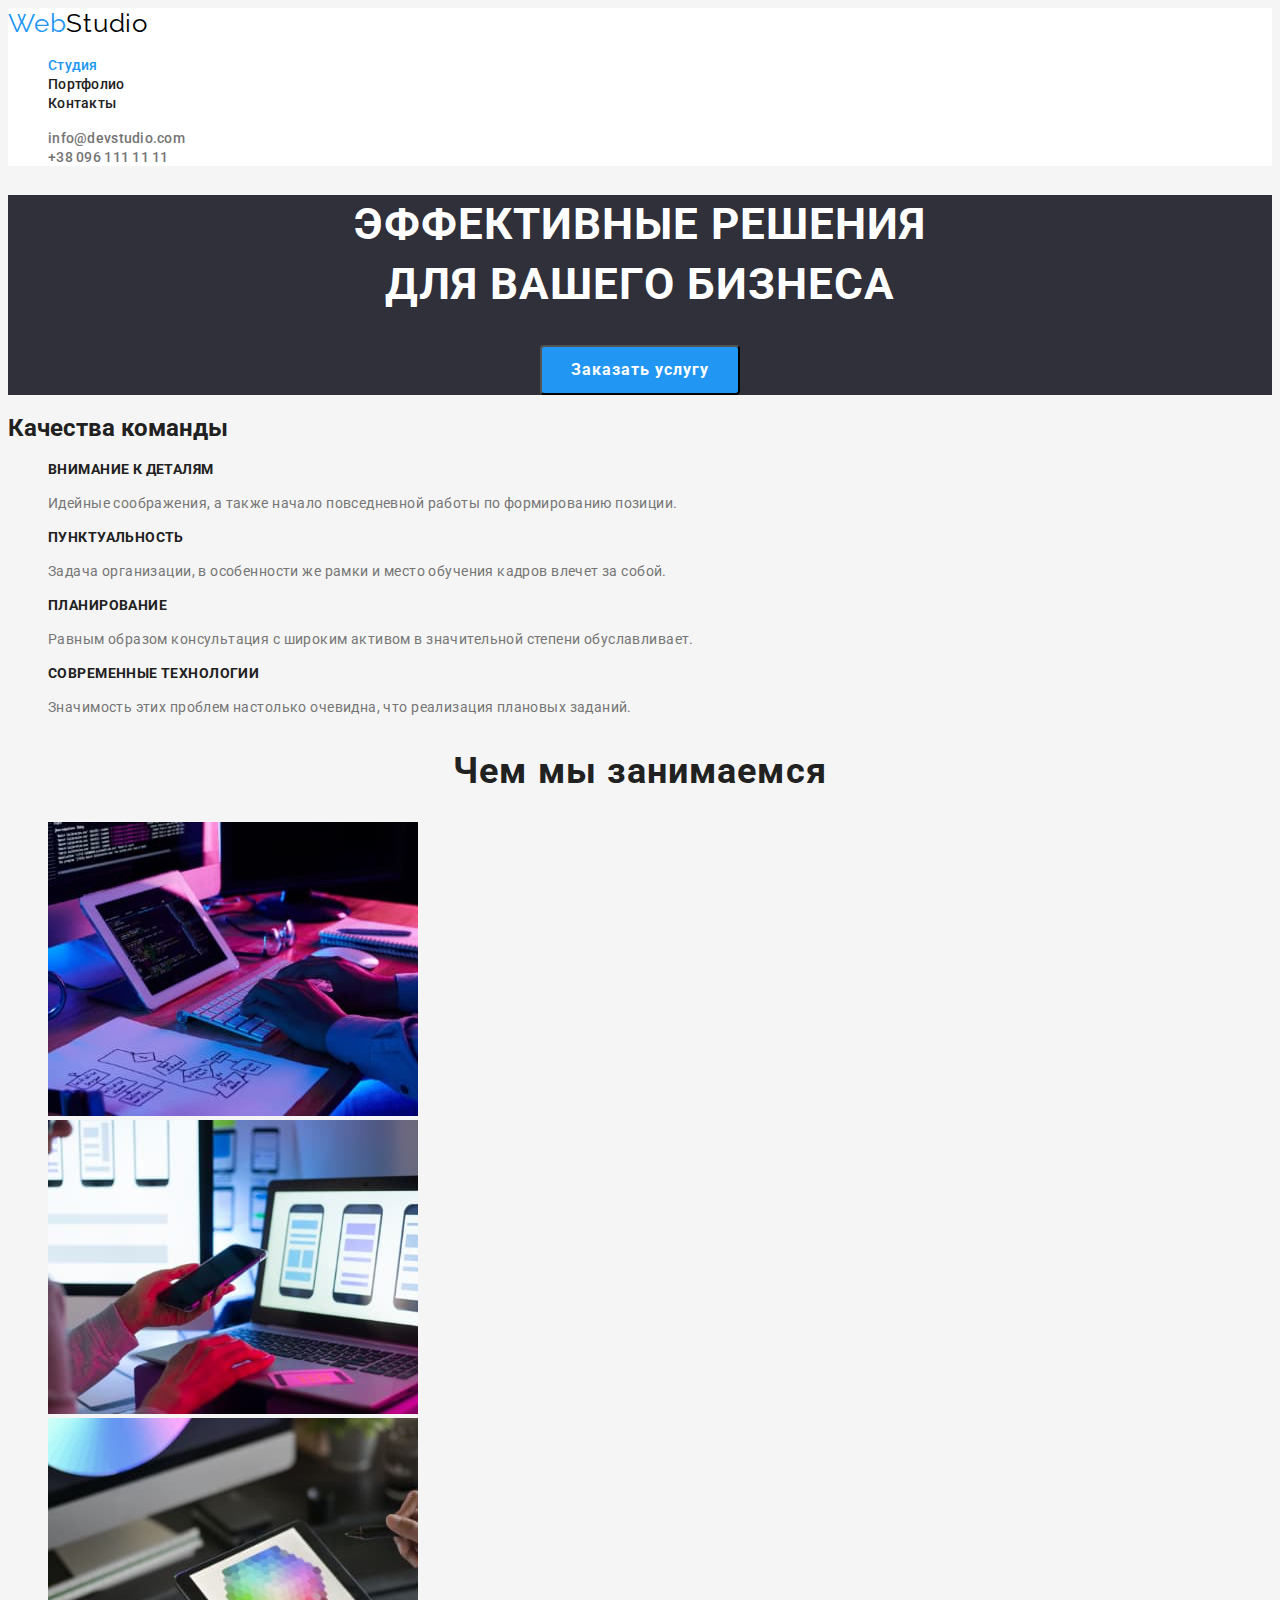
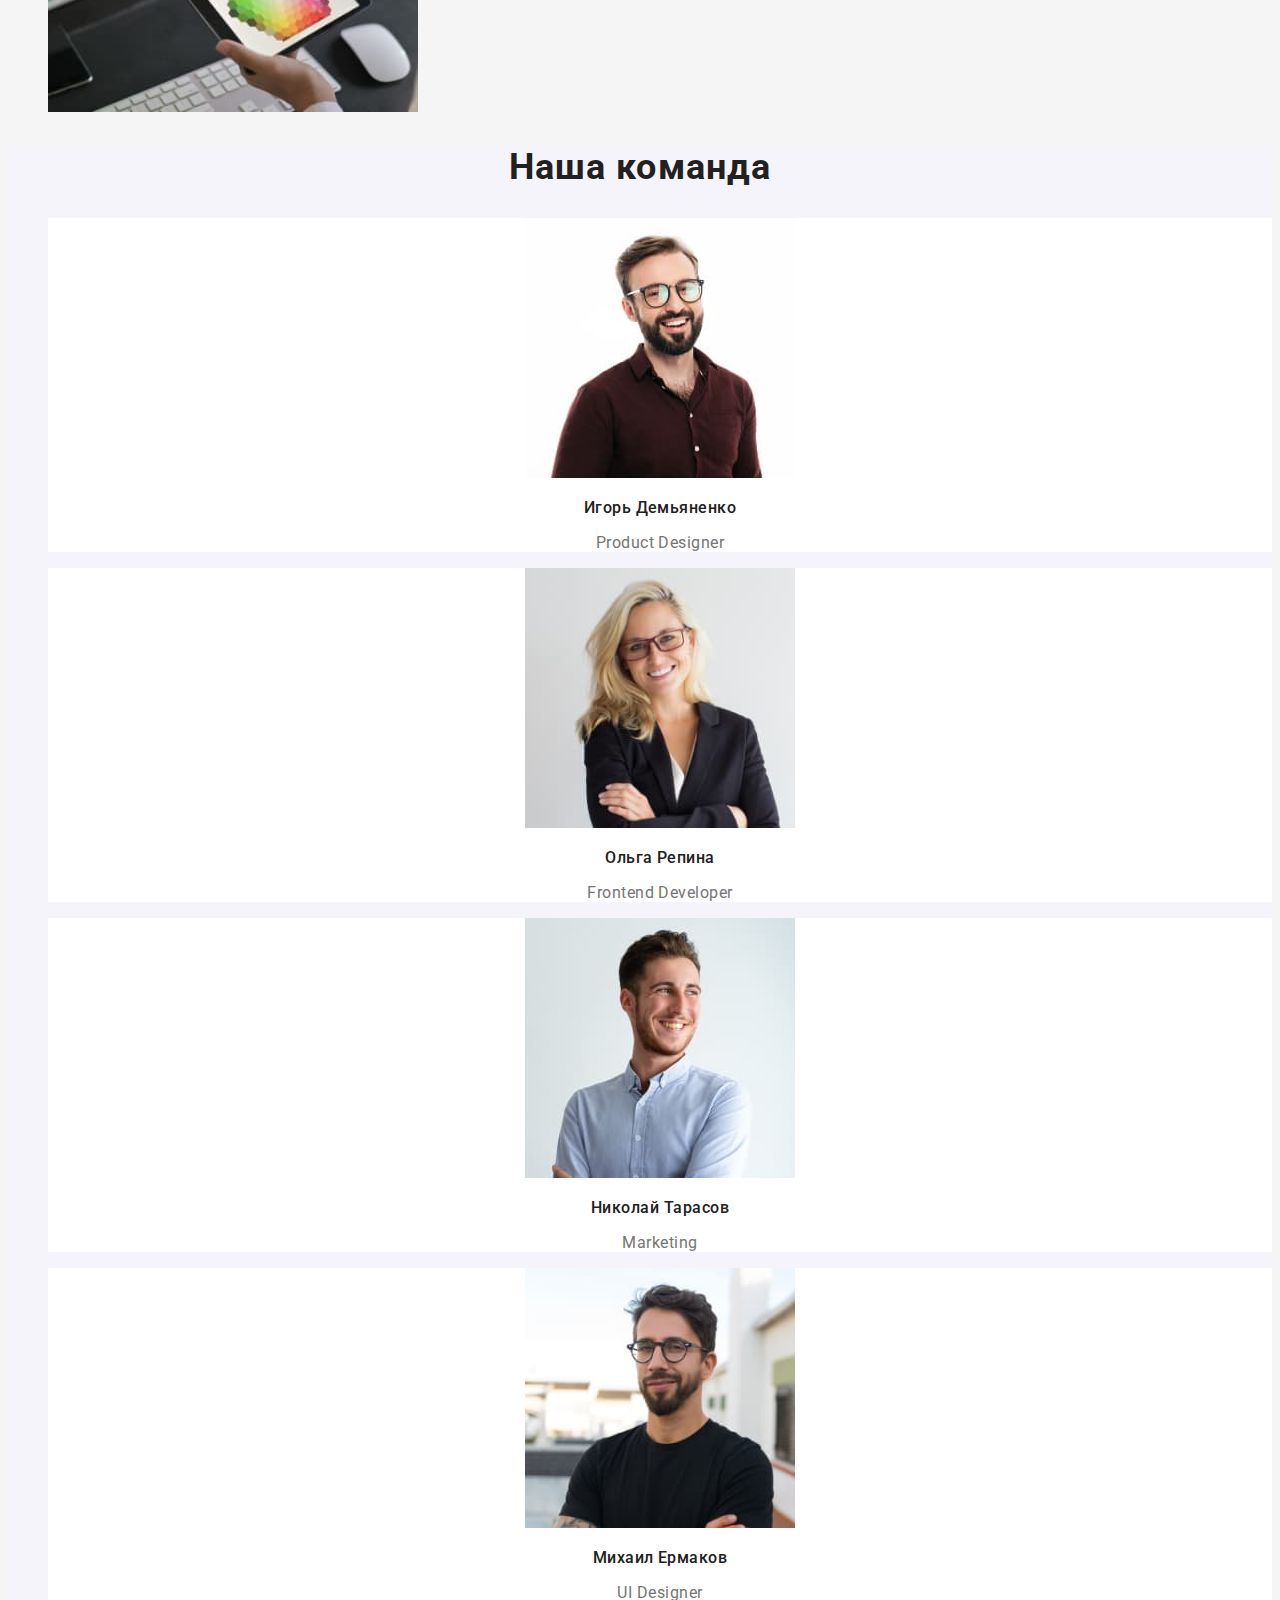
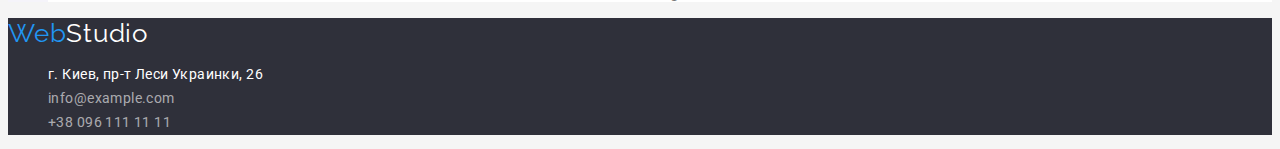
<file: index.html>
<!DOCTYPE html>
<html lang="ru">
  <head>
    <meta charset="UTF-8" />
    <meta http-equiv="X-UA-Compatible" content="IE=edge" />
    <meta name="viewport" content="width=device-width, initial-scale=1.0" />
    <title>WebStudio</title>
    <link
      href="https://fonts.googleapis.com/css2?family=Raleway:wght@700&family=Roboto:wght@400;500;700;900&display=swap"
      rel="stylesheet"
    />
    <link rel="stylesheet" href="./css/styles.css" />
  </head>

  <body>
    <!-- Header -->
    <header>
      <!-- logo -->
      <a class="logo" href="./index.html">
        <span class="logo-part1">Web</span><span class="logo-part2">Studio</span>
      </a>
      <nav>
        <!-- about -->
        <ul>
          <li>
            <a class="nav-link current" href="./index.html">Студия</a>
          </li>
          <li>
            <a class="nav-link" href="./portfolio.html">Портфолио</a>
          </li>
          <li>
            <a class="nav-link" href="#">Контакты</a>
          </li>
        </ul>
      </nav>
      <!-- Contacts -->
      <ul>
        <li>
          <a class="contacnts-link" href="mailto:info@devstudio.com">info@devstudio.com</a>
        </li>
        <li>
          <a class="contacnts-link" href="tel:+380961111111">+38 096 111 11 11</a>
        </li>
      </ul>
    </header>
    <!-- Main -->
    <main>
      <!-- order service -->
      <section class="oreder-section">
        <h1>
          Эффективные решения <br />
          для вашего бизнеса
        </h1>
        <button class="order-button" type="button">Заказать услугу</button>
      </section>
      <!-- Team Qualities -->
      <section class="qalities">
        <h2>Качества команды</h2>
        <ul>
          <li>
            <h3>Внимание к деталям</h3>
            <p>Идейные соображения, а также начало повседневной работы по формированию позиции.</p>
          </li>
          <li>
            <h3>Пунктуальность</h3>
            <p>
              Задача организации, в особенности же рамки и место обучения кадров влечет за собой.
            </p>
          </li>
          <li>
            <h3>Планирование</h3>
            <p>
              Равным образом консультация с широким активом в значительной степени обуславливает.
            </p>
          </li>
          <li>
            <h3>Современные технологии</h3>
            <p>Значимость этих проблем настолько очевидна, что реализация плановых заданий.</p>
          </li>
        </ul>
      </section>
      <!-- What we do -->
      <section>
        <h2 class="section-title">Чем мы занимаемся</h2>
        <ul>
          <li>
            <img
              src="./images/img.jpg"
              alt="написание программного кода"
              width="370"
              height="294"
            />
          </li>
          <li>
            <img
              src="./images/img(1).jpg"
              alt="разработка мобильных приложений"
              width="370"
              height="294"
            />
          </li>
          <li><img src="./images/img(2).jpg" alt="создание дизайна" width="370" height="294" /></li>
        </ul>
      </section>
      <!-- Our Team -->
      <section class="team-section">
        <h2 class="section-title">Наша команда</h2>
        <ul>
          <li class="team-unit">
            <img src="./images/img(3).jpg" alt="Игорь Демьяненко" width="270" height="260" />
            <h3>Игорь Демьяненко</h3>
            <p>Product Designer</p>
          </li>
          <li class="team-unit">
            <img src="./images/img(4).jpg" alt="Ольга Репина" width="270" height="260" />
            <h3>Ольга Репина</h3>
            <p>Frontend Developer</p>
          </li>
          <li class="team-unit">
            <img src="./images/img(5).jpg" alt="Николай Тарасов" width="270" height="260" />
            <h3>Николай Тарасов</h3>
            <p>Marketing</p>
          </li>
          <li class="team-unit">
            <img src="./images/img(6).jpg" alt="Михаил Ермаков" width="270" height="260" />
            <h3>Михаил Ермаков</h3>
            <p>UI Designer</p>
          </li>
        </ul>
      </section>
    </main>
    <!-- Footer -->
    <footer>
      <a class="logo" href="./index.html">
        <span class="logo-part1">Web</span><span class="logo-part2">Studio</span>
      </a>
      <!-- Address -->
      <address>
        <ul>
          <li>
            <a
              class="address-link map-link"
              href="https://goo.gl/maps/o6okpZwp64HQ24k48"
              target="_blank"
              rel="noopener noreferrer"
              >г. Киев, пр-т Леси Украинки, 26</a
            >
          </li>
          <li>
            <a class="address-link" href="info@example.com">info@example.com</a>
          </li>
          <li>
            <a class="address-link" href="tel:+380961111111">+38 096 111 11 11</a>
          </li>
        </ul>
      </address>
    </footer>
  </body>
</html>
</file>
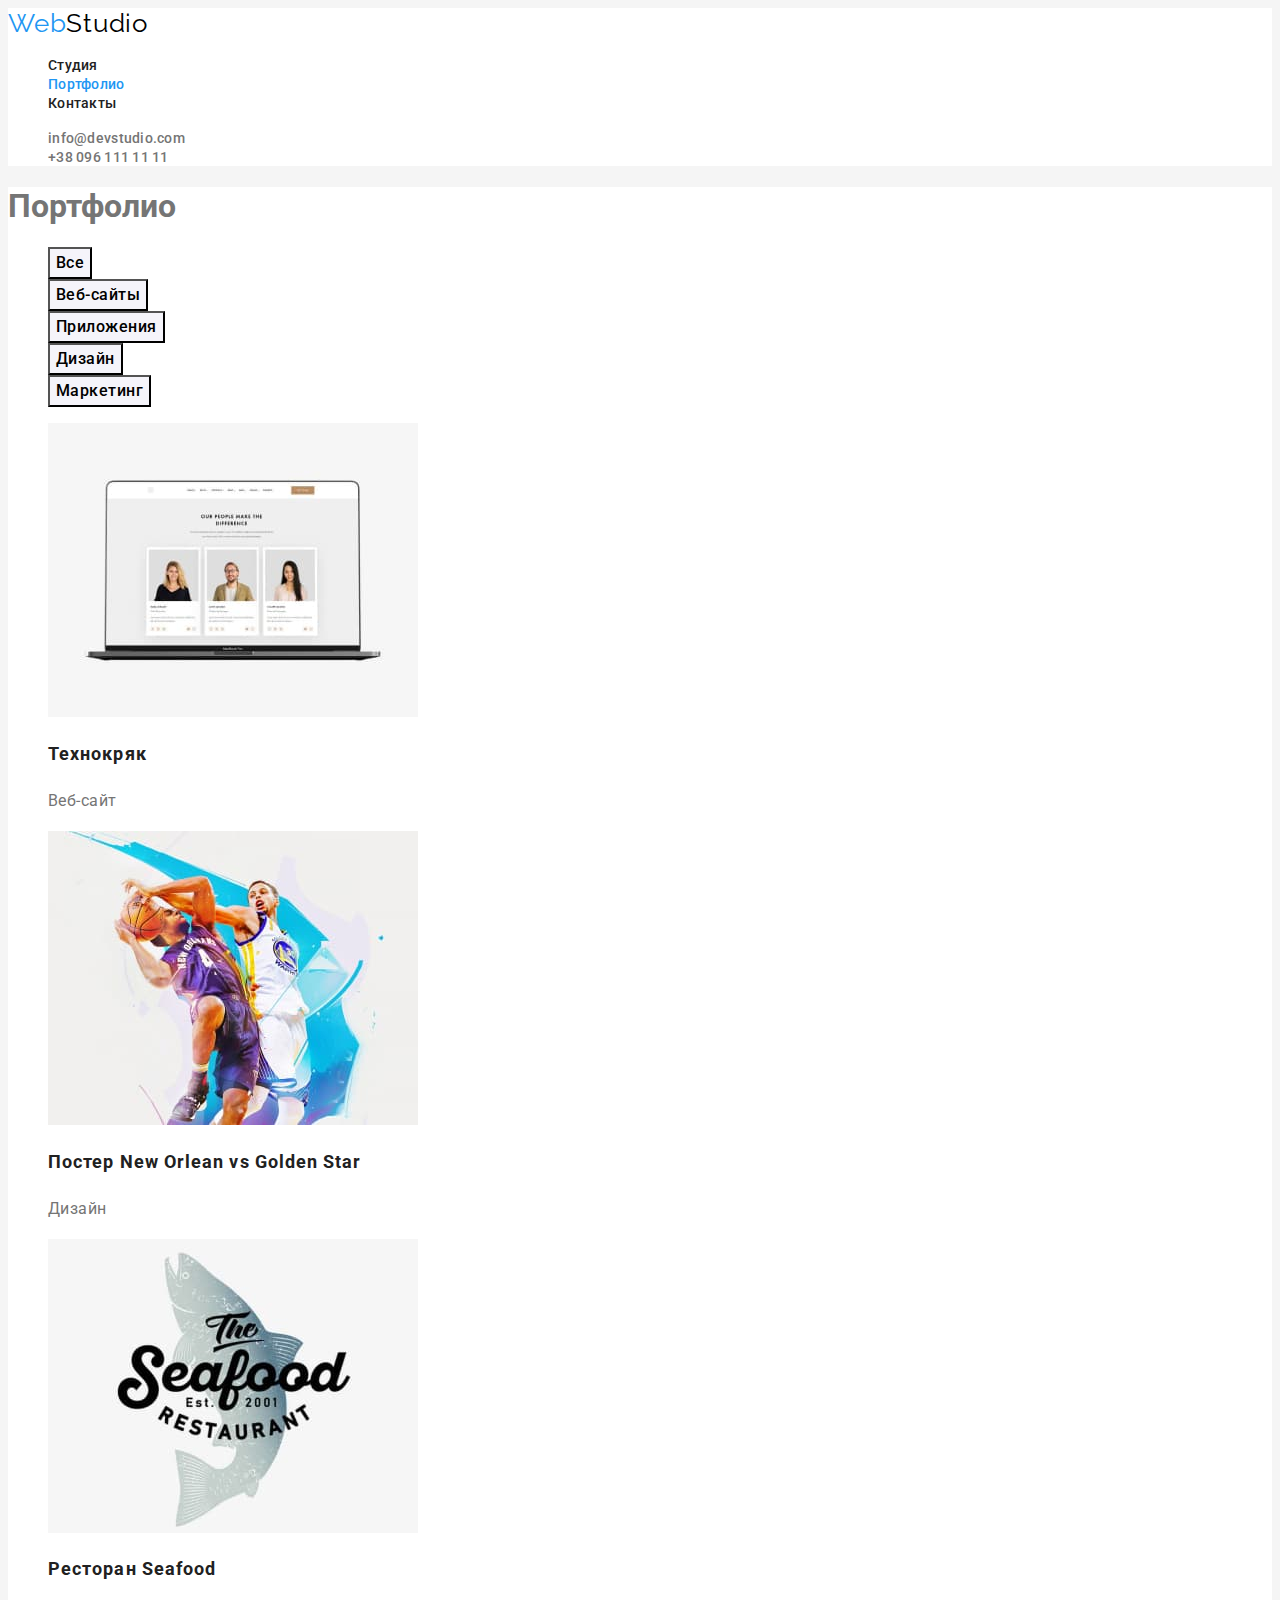
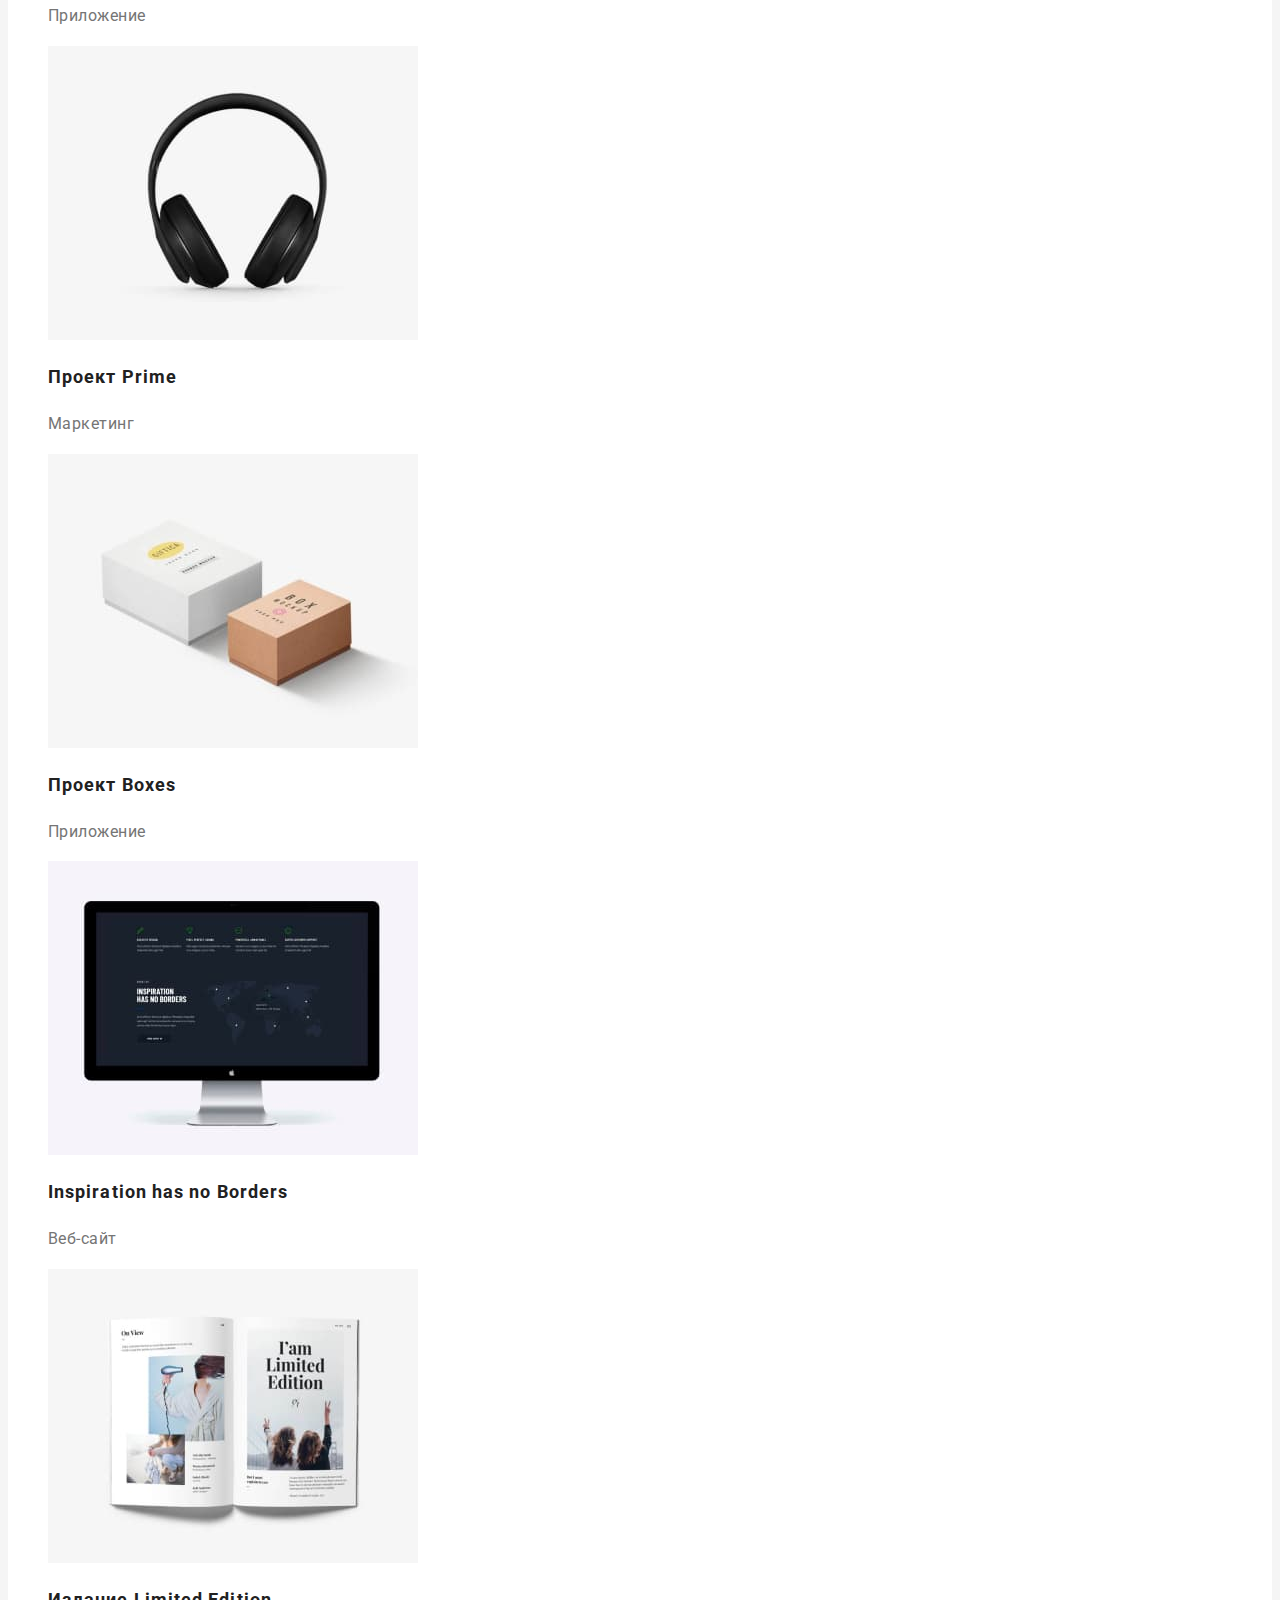
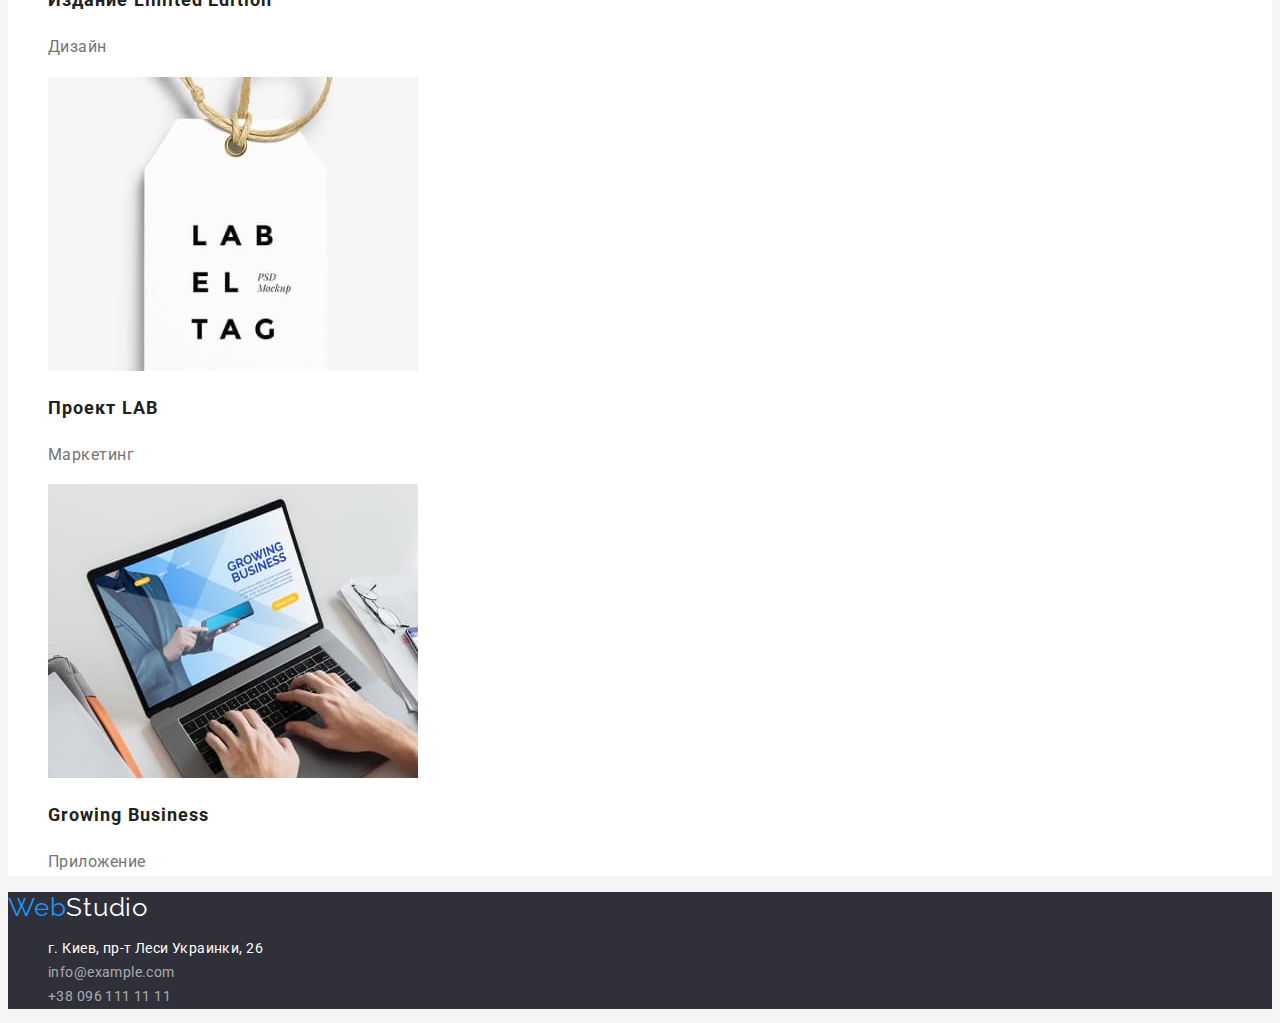
<file: portfolio.html>
<!DOCTYPE html>
<html lang="ru">
  <head>
    <meta charset="UTF-8" />
    <meta http-equiv="X-UA-Compatible" content="IE=edge" />
    <meta name="viewport" content="width=device-width, initial-scale=1.0" />
    <title>WebStudio</title>
    <link
      href="https://fonts.googleapis.com/css2?family=Raleway:wght@700&family=Roboto:wght@400;500;700;900&display=swap"
      rel="stylesheet"
    />
    <link rel="stylesheet" href="./css/styles.css" />
  </head>

  <body>
    <!-- Header -->
    <header>
      <nav>
        <a class="logo" href="./index.html">
          <span class="logo-part1">Web</span><span class="logo-part2">Studio</span>
        </a>
        <!-- about -->
        <ul>
          <li>
            <a class="nav-link" href="./index.html">Студия</a>
          </li>
          <li>
            <a class="nav-link current" href="./portfolio.html">Портфолио</a>
          </li>
          <li>
            <a class="nav-link" href="#">Контакты</a>
          </li>
        </ul>
      </nav>
      <!-- Contacts -->
      <ul>
        <li>
          <a class="contacnts-link" href="mailto:info@devstudio.com">info@devstudio.com</a>
        </li>
        <li>
          <a class="contacnts-link" href="tel:+380961111111">+38 096 111 11 11</a>
        </li>
      </ul>
    </header>
    <!-- Main -->
    <main>
      <section class="portfolio">
        <h1>Портфолио</h1>
        <!-- filters list -->
        <ul>
          <li>
            <button class="filter-button" type="button">Все</button>
          </li>
          <li>
            <button class="filter-button" type="button">Веб-сайты</button>
          </li>
          <li>
            <button class="filter-button" type="button">Приложения</button>
          </li>
          <li>
            <button class="filter-button" type="button">Дизайн</button>
          </li>
          <li>
            <button class="filter-button" type="button">Маркетинг</button>
          </li>
        </ul>
        <!-- projects list -->
        <ul>
          <li>
            <img
              src="./images/portfolio1.jpg"
              alt="главная страница сайта"
              width="370"
              height="294"
            />
            <h2>Технокряк</h2>
            <p>Веб-сайт</p>
          </li>
          <li>
            <img src="./images/portfolio2.jpg" alt="баскетболисты" width="370" height="294" />
            <h2>Постер New Orlean vs Golden Star</h2>
            <p>Дизайн</p>
          </li>
          <li>
            <img src="./images/portfolio3.jpg" alt="логотип ресторана" width="370" height="294" />
            <h2>Ресторан Seafood</h2>
            <p>Приложение</p>
          </li>
          <li>
            <img src="./images/portfolio4.jpg" alt="наушники" width="370" height="294" />
            <h2>Проект Prime</h2>
            <p>Маркетинг</p>
          </li>
          <li>
            <img src="./images/portfolio5.jpg" alt="коробки" width="370" height="294" />
            <h2>Проект Boxes</h2>
            <p>Приложение</p>
          </li>
          <li>
            <img
              src="./images/portfolio6.jpg"
              alt="главная страница сайта"
              width="370"
              height="294"
            />
            <h2>Inspiration has no Borders</h2>
            <p>Веб-сайт</p>
          </li>
          <li>
            <img src="./images/portfolio7.jpg" alt="оформление книги" width="370" height="294" />
            <h2>Издание Limited Edition</h2>
            <p>Дизайн</p>
          </li>
          <li>
            <img src="./images/portfolio8.jpg" alt="брендовый ярлычок" width="370" height="294" />
            <h2>Проект LAB</h2>
            <p>Маркетинг</p>
          </li>
          <li>
            <img
              src="./images/portfolio9.jpg"
              alt="главная страница сайта приложения"
              width="370"
              height="294"
            />
            <h2>Growing Business</h2>
            <p>Приложение</p>
          </li>
        </ul>
      </section>
    </main>
    <!-- Footer -->
    <footer>
      <a class="logo" href="./index.html">
        <span class="logo-part1">Web</span><span class="logo-part2">Studio</span>
      </a>
      <!-- Address -->
      <address>
        <ul>
          <li>
            <a
              class="address-link map-link"
              href="https://goo.gl/maps/o6okpZwp64HQ24k48"
              target="_blank"
              rel="noopener noreferrer"
              >г. Киев, пр-т Леси Украинки, 26</a
            >
          </li>
          <li>
            <a class="address-link" href="info@example.com">info@example.com</a>
          </li>
          <li>
            <a class="address-link" href="tel:+380961111111">+38 096 111 11 11</a>
          </li>
        </ul>
      </address>
    </footer>
  </body>
</html>
</file>
<file: css/styles.css>
:root {
    --primary-text-color: #757575;
    --title-text-color: #212121;
    --accent-text-color: #2196F3;
    --primary-background-color: #F5F5F5;
    --secondary-background-color: #2F303A;
    --primary-white-color: #ffffff;
    --third-bacground-color: #F5F4FA;
    --primary-black-color: #000000;
    --address-link-color: rgba(255, 255, 255, 0.6);
    
}

/* global styles */
body {
    background-color: var(--primary-background-color);
    color: var(--primary-text-color);
    font-family: Roboto, sans-serif;
}
ul {
    list-style: none;
}

a {
text-decoration: none;
}

h2,
h3,
h4,
h5,
h6 {
    color: var(--title-text-color);
}
/* header styles */
header {
    background-color: var(--primary-white-color);
}

.logo {
    font-family: Raleway, sans-serif;
    font-size: 26px;
    line-height: 1.19;
    /* identical to box height */

    letter-spacing: 0.03em;
}

.logo-part1 {
    color: var(--accent-text-color);
}

.logo-part2 {
    color: var(--primary-black-color);
}

.nav-link {
    color: var(--title-text-color);
        font-size: 14px;
        font-weight: 500;
        letter-spacing: 0.02em;
}

.nav-link:hover,
.nav-link:focus {
    color: var(--accent-text-color);
}

.nav-link.current {
    color: var(--accent-text-color);
}

.contacnts-link {
    color: var(--primary-text-color);
        font-size: 14px;
        font-weight: 500;
        letter-spacing: 0.02em;
}

.contacnts-link:hover,
.contacnts-link:focus {
    color: var(--accent-text-color);
}

/* Main styles */
.oreder-section {
    background-color: var(--secondary-background-color);
            line-height: 1.36;
                letter-spacing: 0.06em;
                text-align: center;
}

.oreder-section h1 {
    font-size: 44px;
    color: var(--primary-white-color);
    text-transform: uppercase;
}

.order-button {
    font-family: inherit;
    background-color: var(--accent-text-color);
    height: 50px;
        width: 200px;
        border-radius: 4px;
            font-size: 16px;
            font-weight: 700;
            line-height: 1.875;
            letter-spacing: 0.06em;
            color: var(--primary-white-color);
}

.qalities h3 {
            font-size: 14px;
            line-height: 1.14;
            letter-spacing: 0.03em;
            text-transform: uppercase;
}

.qalities p {
        font-size: 14px;
        line-height: 1.71;
        letter-spacing: 0.03em;
}

.section-title {
        font-size: 36px;
        line-height: 1.17;
        letter-spacing: 0.03em;
        text-align: center;
}

.team-section {
    background-color: var(--third-bacground-color);
}

.team-unit {
    background-color: var(--primary-white-color);
        line-height: 1.19;
        letter-spacing: 0.03em;
        text-align: center;
}

.team-unit h3 {
        font-size: 16px;
        font-weight: 500;
}

/* footer styles */
footer {
    background-color: var(--secondary-background-color);
}

footer .logo-part2 {
    color: var(--primary-white-color);
}

address {
    font-style: normal;
        font-size: 14px;
        line-height: 1.71;
        letter-spacing: 0.03em;
}

.address-link {
    color: var(--address-link-color);
}

.address-link:hover,
.address-link:focus {
    color: var(--accent-text-color);
}
.map-link {
    color: var(--primary-white-color);
}

/* portfolio styles */
.portfolio {
    background-color: var(--primary-white-color);
}

.filter-button {
    font-family: inherit;
    background-color: var(--third-bacground-color);
font-size: 16px;
font-weight: 500;
line-height: 1.63;
letter-spacing: 0.03em;
}

.filter-button:hover,
.filter-button:focus {
    background-color: var(--accent-text-color);
    color: var(--primary-white-color)
}

.portfolio h2 {
        font-size: 18px;
        line-height: 2;
        letter-spacing: 0.06em;
}

.portfolio p {
        line-height: 1.67;
        letter-spacing: 0.03em;
}
</file>
